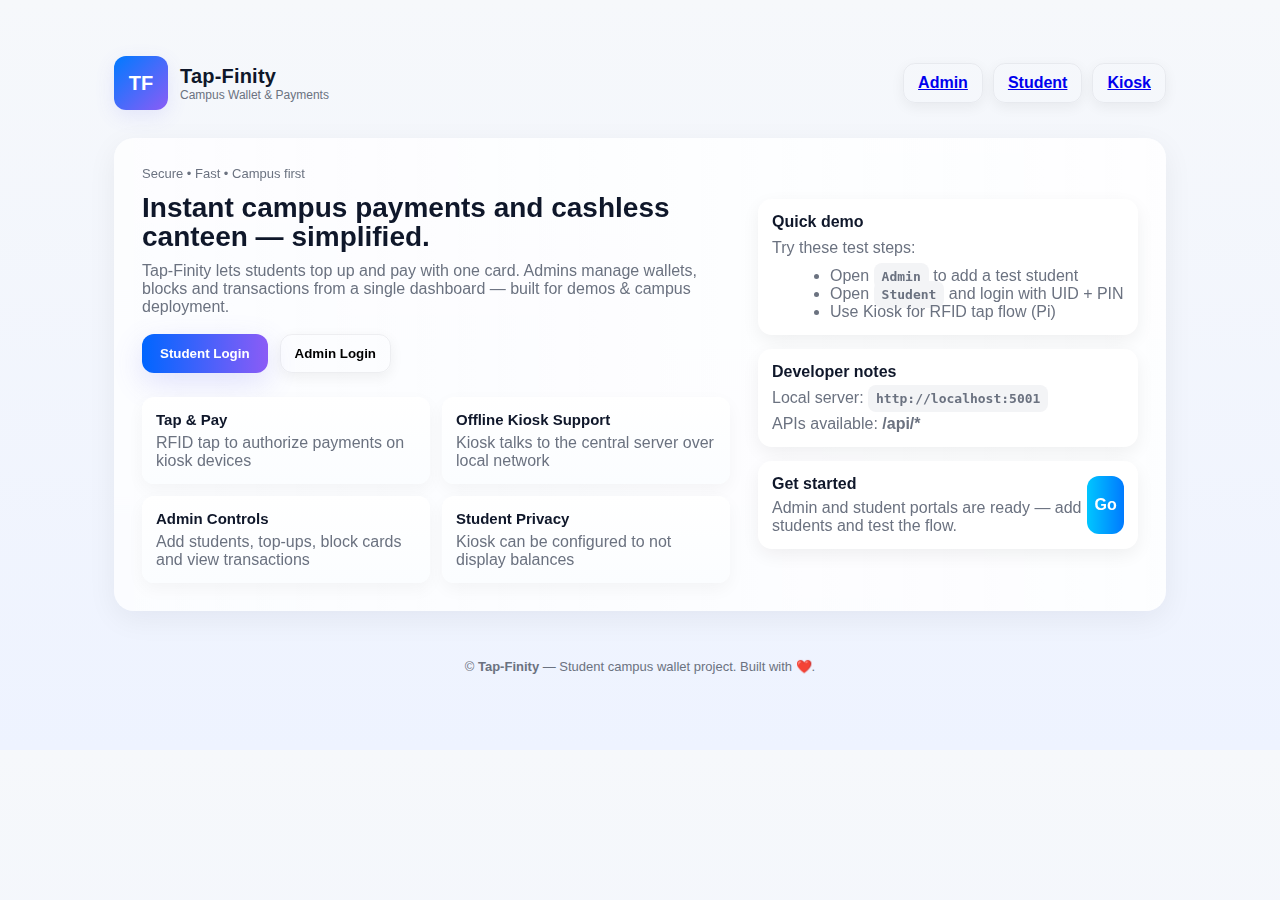
<file: templates/index.html>
<!DOCTYPE html>
<html lang="en">
<head>
  <meta charset="utf-8" />
  <meta name="viewport" content="width=device-width,initial-scale=1" />
  <title>Tap-Finity — Campus Wallet</title>
  <style>
    :root{
      --bg:#f6f8fb;
      --card:#ffffff;
      --accent:#0066ff;
      --muted:#6b7280;
      --glass: rgba(255,255,255,0.6);
      --radius:18px;
      --maxw:1100px;
    }
    *{box-sizing:border-box}
    body{
      margin:0;
      font-family: -apple-system, BlinkMacSystemFont, "Segoe UI", Roboto, "Helvetica Neue", Arial;
      background: linear-gradient(180deg,#f6f8fb 0%, #eef3ff 100%);
      color:#0f172a;
      -webkit-font-smoothing:antialiased;
      -moz-osx-font-smoothing:grayscale;
    }
    .wrap{max-width:var(--maxw);margin:32px auto;padding:24px;}
    .nav{
      display:flex;align-items:center;justify-content:space-between;
      gap:12px;margin-bottom:28px;
    }
    .brand{
      display:flex;align-items:center;gap:12px;text-decoration:none;color:inherit;
    }
    .logo{
      width:54px;height:54px;border-radius:12px;
      background:linear-gradient(135deg,#007aff,#8b5cf6);
      display:flex;align-items:center;justify-content:center;color:white;font-weight:800;font-size:20px;
      box-shadow:0 6px 20px rgba(99,102,241,0.12);
    }
    .brand h1{margin:0;font-size:20px;letter-spacing:0.2px}
    .brand p{margin:0;font-size:12px;color:var(--muted)}
    .nav-actions{display:flex;gap:10px;align-items:center}
    .btn{
      padding:10px 14px;border-radius:12px;border:none;background:var(--card);cursor:pointer;
      box-shadow:0 4px 14px rgba(2,6,23,0.06);font-weight:600
    }
    .btn-outline{background:transparent;border:1px solid rgba(15,23,42,0.06)}
    .hero{
      display:flex;gap:28px;align-items:center;padding:28px;border-radius:20px;background:linear-gradient(90deg, rgba(255,255,255,0.75), rgba(255,255,255,0.85));
      box-shadow: 0 8px 30px rgba(16,24,40,0.06);backdrop-filter: blur(6px);
    }
    .hero-left{flex:1}
    .eyebrow{font-size:13px;color:var(--muted);margin-bottom:12px}
    h2{margin:0;font-size:28px;line-height:1.05}
    p.lead{color:var(--muted);margin-top:10px}
    .cta-row{margin-top:18px;display:flex;gap:12px;flex-wrap:wrap}
    .primary{
      background:linear-gradient(90deg,var(--accent),#8b5cf6);color:white;padding:12px 18px;border-radius:12px;border:none;font-weight:700;
      box-shadow:0 10px 30px rgba(99,102,241,0.18);cursor:pointer;
    }
    .secondary{background:transparent;border:1px solid rgba(2,6,23,0.06);padding:10px 14px;border-radius:12px}
    .hero-right{
      width:380px;max-width:40%;
      display:flex;flex-direction:column;gap:14px;
      margin-left:auto;
    }
    .card {
      background:var(--card);border-radius:14px;padding:14px;box-shadow:0 6px 18px rgba(2,6,23,0.06);
    }
    .kbd{font-family:monospace;background:#f3f4f6;padding:6px 8px;border-radius:8px;font-weight:700}
    .features{display:grid;grid-template-columns:repeat(2,1fr);gap:12px;margin-top:20px}
    .feat{background:linear-gradient(180deg,#fff,#fbfdff);padding:14px;border-radius:12px;box-shadow:0 6px 18px rgba(2,6,23,0.04)}
    .feat h4{margin:0;font-size:15px}
    .footer{margin-top:28px;text-align:center;color:var(--muted);font-size:13px;padding:20px}
    /* responsive */
    @media (max-width:880px){
      .hero{flex-direction:column}
      .hero-right{width:100%;max-width:100%}
      .features{grid-template-columns:1fr}
      .wrap{padding:12px;margin:18px auto}
      h2{font-size:22px}
    }
  </style>
</head>
<body>
  <div class="wrap">
    <nav class="nav">
      <a class="brand" href="/">
        <div class="logo">TF</div>
        <div>
          <h1>Tap-Finity</h1>
          <p>Campus Wallet & Payments</p>
        </div>
      </a>

      <div class="nav-actions">
        <a class="btn btn-outline" href="/admin_login">Admin</a>
        <a class="btn btn-outline" href="/student_login">Student</a>
        <a class="btn btn-outline" href="/kiosk">Kiosk</a>
      </div>
    </nav>

    <main class="hero" role="main">
      <section class="hero-left">
        <div class="eyebrow">Secure • Fast • Campus first</div>
        <h2>Instant campus payments and cashless canteen — simplified.</h2>
        <p class="lead">Tap-Finity lets students top up and pay with one card. Admins manage wallets, blocks and transactions from a single dashboard — built for demos & campus deployment.</p>

        <div class="cta-row">
          <button class="primary" onclick="location.href='/student_login'">Student Login</button>
          <button class="btn secondary" onclick="location.href='/admin_login'">Admin Login</button>
        </div>

        <div class="features" style="margin-top:24px">
          <div class="feat">
            <h4>Tap & Pay</h4>
            <div style="color:var(--muted);margin-top:6px">RFID tap to authorize payments on kiosk devices</div>
          </div>
          <div class="feat">
            <h4>Offline Kiosk Support</h4>
            <div style="color:var(--muted);margin-top:6px">Kiosk talks to the central server over local network</div>
          </div>
          <div class="feat">
            <h4>Admin Controls</h4>
            <div style="color:var(--muted);margin-top:6px">Add students, top-ups, block cards and view transactions</div>
          </div>
          <div class="feat">
            <h4>Student Privacy</h4>
            <div style="color:var(--muted);margin-top:6px">Kiosk can be configured to not display balances</div>
          </div>
        </div>
      </section>

      <aside class="hero-right">
        <div class="card">
          <strong>Quick demo</strong>
          <div style="margin-top:8px;color:var(--muted)">Try these test steps:</div>
          <ul style="margin:10px 0 0 18px;color:var(--muted)">
            <li>Open <span class="kbd">Admin</span> to add a test student</li>
            <li>Open <span class="kbd">Student</span> and login with UID + PIN</li>
            <li>Use Kiosk for RFID tap flow (Pi)</li>
          </ul>
        </div>

        <div class="card">
          <strong>Developer notes</strong>
          <div style="margin-top:8px;color:var(--muted)">Local server: <span class="kbd">http://localhost:5001</span></div>
          <div style="margin-top:8px;color:var(--muted)">APIs available: <span style="font-weight:700">/api/*</span></div>
        </div>

        <div class="card" style="display:flex;justify-content:space-between;align-items:center">
          <div>
            <div style="font-weight:700">Get started</div>
            <div style="color:var(--muted);margin-top:6px">Admin and student portals are ready — add students and test the flow.</div>
          </div>
          <div style="width:58px;height:58px;border-radius:12px;background:linear-gradient(90deg,#00c6ff,#007aff);display:flex;align-items:center;justify-content:center;color:white;font-weight:700">Go</div>
        </div>
      </aside>
    </main>

    <div class="footer">
      © <strong>Tap-Finity</strong> — Student campus wallet project. Built with ❤️.
    </div>
  </div>
</body>
</html>
</file>
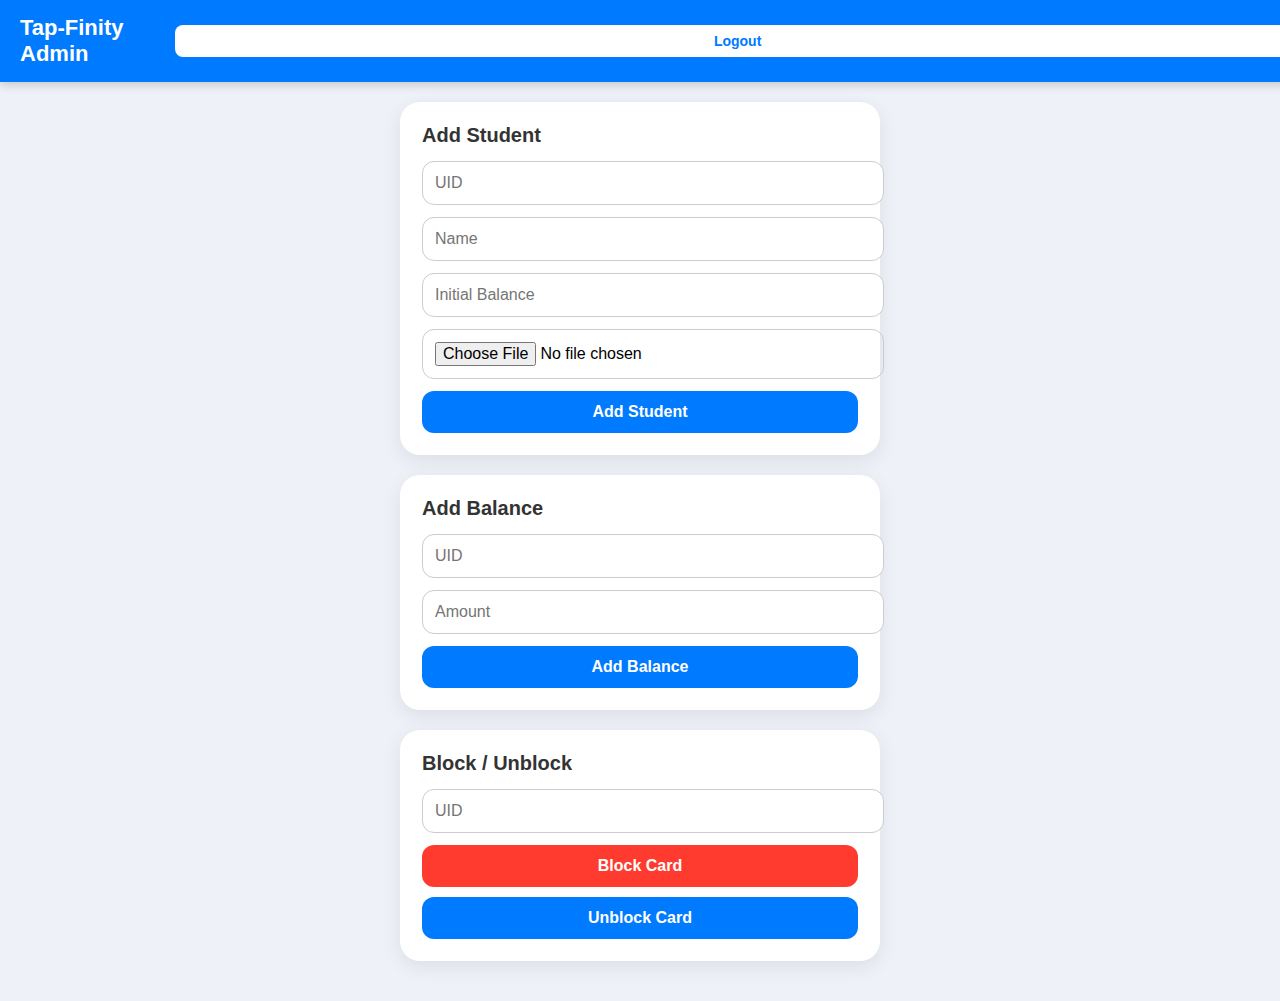
<file: templates/admin.html>
<!DOCTYPE html>
<html>
<head>
    <title>Tap-Finity Admin Dashboard</title>

    <style>
        body {
            font-family: -apple-system, BlinkMacSystemFont, "Segoe UI", Roboto, sans-serif;
            margin: 0;
            background: #eef1f7;
        }

        .topbar {
            width: 100%;
            background: #007aff;
            color: white;
            padding: 15px 20px;
            font-size: 22px;
            font-weight: 600;
            box-shadow: 0 2px 10px rgba(0,0,0,0.2);
            display: flex;
            justify-content: space-between;
            align-items: center;
        }

        .logout-btn {
            background: white;
            color: #007aff;
            border: none;
            padding: 8px 15px;
            border-radius: 8px;
            font-size: 14px;
            cursor: pointer;
            font-weight: 600;
        }

        .container {
            max-width: 480px;
            margin: auto;
            padding: 20px;
        }

        .section-card {
            background: white;
            border-radius: 20px;
            padding: 22px;
            margin-bottom: 20px;
            box-shadow: 0 6px 20px rgba(0,0,0,0.08);
        }

        .section-title {
            font-size: 20px;
            font-weight: 700;
            margin-bottom: 14px;
            color: #333;
        }

        input {
            width: 100%;
            padding: 12px;
            border-radius: 12px;
            border: 1px solid #ccc;
            margin-bottom: 12px;
            font-size: 16px;
        }

        button {
            width: 100%;
            padding: 12px;
            background: #007aff;
            color: white;
            border: none;
            border-radius: 12px;
            font-size: 16px;
            cursor: pointer;
            font-weight: 600;
        }

        .danger-btn {
            background: #ff3b30 !important;
        }

        .success-box, .error-box {
            padding: 12px;
            border-radius: 12px;
            font-weight: 600;
            margin-bottom: 18px;
            display: none;
        }

        .success-box { background: #e8f9ee; color: #0a7a43; }
        .error-box { background: #ffe9ea; color: #c7162b; }
    </style>
</head>

<body>

<div class="topbar">
    Tap-Finity Admin
    <button class="logout-btn" onclick="logout()">Logout</button>
</div>

<div class="container">

    <div id="success" class="success-box"></div>
    <div id="error" class="error-box"></div>

    <!-- ADD STUDENT -->
    <div class="section-card">
        <div class="section-title">Add Student</div>

        <input id="add_uid" placeholder="UID">
        <input id="add_name" placeholder="Name">
        <input id="add_balance" type="number" placeholder="Initial Balance">

        <input type="file" id="add_photo" accept="image/*">

        <button onclick="addStudent()">Add Student</button>
    </div>

    <!-- ADD BALANCE -->
    <div class="section-card">
        <div class="section-title">Add Balance</div>
        <input id="bal_uid" placeholder="UID">
        <input id="bal_amt" type="number" placeholder="Amount">
        <button onclick="addBalance()">Add Balance</button>
    </div>

    <!-- BLOCK / UNBLOCK -->
    <div class="section-card">
        <div class="section-title">Block / Unblock</div>
        <input id="block_uid" placeholder="UID">
        <button class="danger-btn" onclick="blockStudent()">Block Card</button>
        <button style="margin-top:10px;" onclick="unblockStudent()">Unblock Card</button>
    </div>

</div>

<script>
// 🔥 RENDER BACKEND API
const BASE = "https://tapfinity-backed.onrender.com";

function showSuccess(msg) {
    let b = document.getElementById("success");
    b.style.display = "block";
    b.textContent = msg;
    setTimeout(() => b.style.display = "none", 3000);
}

function showError(msg) {
    let b = document.getElementById("error");
    b.style.display = "block";
    b.textContent = msg;
    setTimeout(() => b.style.display = "none", 3000);
}

// ---------------------------
// ADD STUDENT
// ---------------------------
function addStudent() {
    let uid = document.getElementById("add_uid").value.trim().toUpperCase();
    let name = document.getElementById("add_name").value.trim();
    let balance = parseFloat(document.getElementById("add_balance").value);
    let photoFile = document.getElementById("add_photo").files[0];

    if (!uid || !name || isNaN(balance)) {
        showError("Enter UID, name & balance");
        return;
    }

    fetch(BASE + "/api/add_student", {
        method: "POST",
        headers: { "Content-Type": "application/json" },
        body: JSON.stringify({ uid, name, balance })
    })
    .then(r => r.json())
    .then(d => {
        if (d.status === "success") {
            if (photoFile) uploadPhoto(uid, photoFile);
            else showSuccess("Student Added!");
        } else {
            showError(d.message);
        }
    })
    .catch(() => showError("Network error"));
}

// ---------------------------
// UPLOAD PHOTO
// ---------------------------
function uploadPhoto(uid, file) {
    let fd = new FormData();
    fd.append("uid", uid);
    fd.append("photo", file);

    fetch(BASE + "/api/upload_photo", {
        method: "POST",
        body: fd
    })
    .then(r => r.json())
    .then(d => {
        if (d.status === "success") showSuccess("Student Added + Photo Uploaded!");
        else showError("Photo upload failed");
    })
    .catch(() => showError("Network error"));
}

// ---------------------------
// ADD BALANCE
// ---------------------------
function addBalance() {
    let uid = document.getElementById("bal_uid").value.trim().toUpperCase();
    let amt = parseFloat(document.getElementById("bal_amt").value);

    if (!uid || isNaN(amt)) {
        showError("Enter valid UID and amount");
        return;
    }

    fetch(BASE + "/api/add_balance", {
        method: "POST",
        headers: { "Content-Type": "application/json" },
        body: JSON.stringify({ uid, amount: amt })
    })
    .then(r => r.json())
    .then(d => {
        if (d.status === "success") showSuccess("Balance Updated!");
        else showError(d.message);
    })
    .catch(() => showError("Network error"));
}

// ---------------------------
// BLOCK / UNBLOCK
// ---------------------------
function blockStudent() {
    let uid = document.getElementById("block_uid").value.trim().toUpperCase();

    fetch(BASE + "/api/block_card", {
        method: "POST",
        headers: { "Content-Type": "application/json" },
        body: JSON.stringify({ uid })
    })
    .then(r => r.json())
    .then(d => {
        if (d.status === "success") showSuccess("Card Blocked!");
        else showError(d.message);
    })
    .catch(() => showError("Network error"));
}

function unblockStudent() {
    let uid = document.getElementById("block_uid").value.trim().toUpperCase();

    fetch(BASE + "/api/unblock_card", {
        method: "POST",
        headers: { "Content-Type": "application/json" },
        body: JSON.stringify({ uid })
    })
    .then(r => r.json())
    .then(d => {
        if (d.status === "success") showSuccess("Card Unblocked!");
        else showError(d.message);
    })
    .catch(() => showError("Network error"));
}

function logout() {
    window.location.href = "/admin_login";
}
</script>

</body>
</html>
</file>
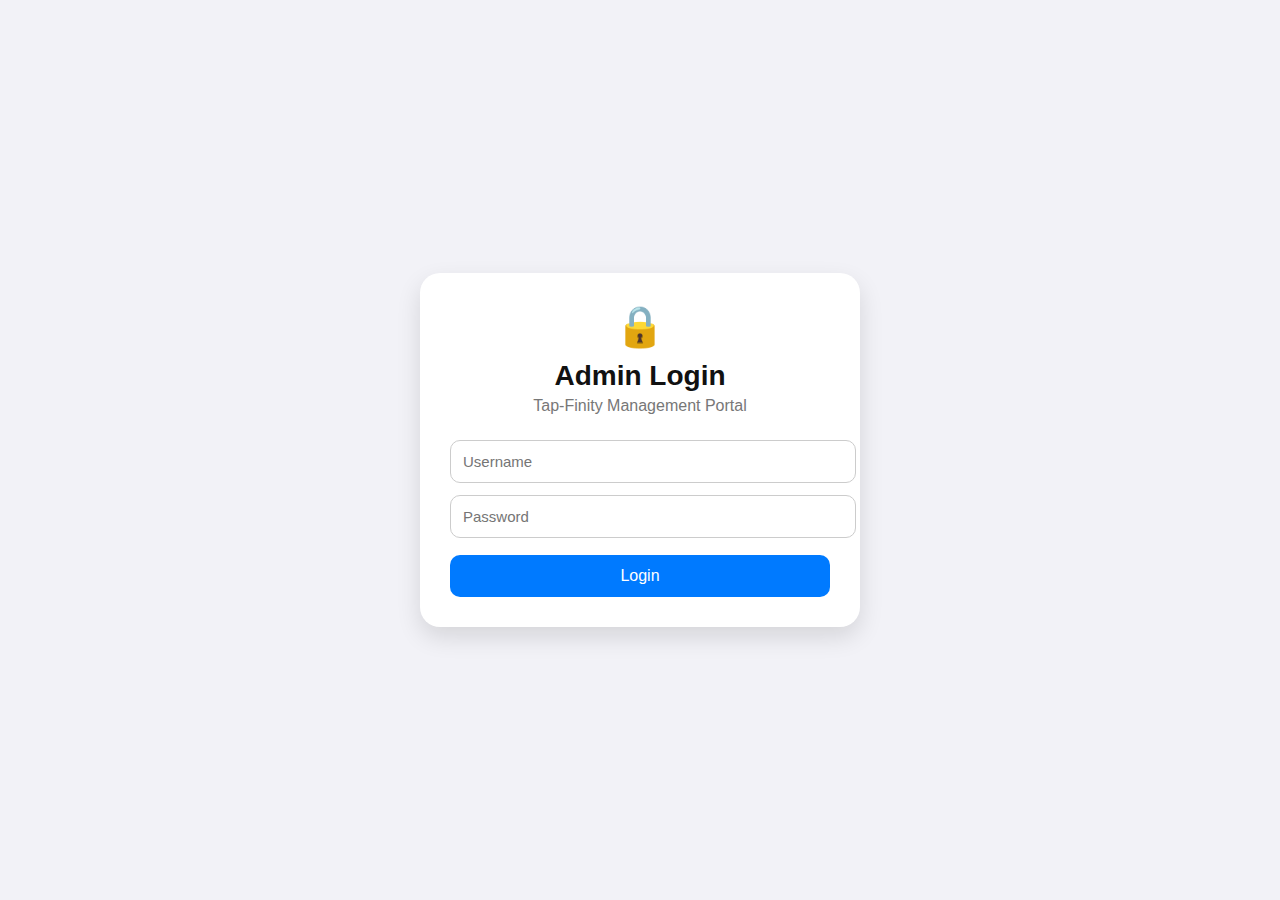
<file: templates/admin_login.html>
<!DOCTYPE html>
<html>
<head>
    <title>Admin Login • Tap-Finity</title>
    <style>
        body {
            margin: 0;
            background: #f2f2f7;
            font-family: -apple-system, BlinkMacSystemFont, "Segoe UI", Roboto, sans-serif;
            display: flex;
            justify-content: center;
            align-items: center;
            height: 100vh;
        }

        .card {
            background: white;
            width: 90%;
            max-width: 380px;
            padding: 30px;
            border-radius: 20px;
            box-shadow: 0 10px 25px rgba(0,0,0,0.12);
            text-align: center;
        }

        .title {
            font-size: 28px;
            font-weight: 700;
            margin-bottom: 5px;
            color: #111;
        }

        .subtitle {
            font-size: 16px;
            color: #777;
            margin-bottom: 25px;
        }

        input {
            width: 100%;
            padding: 12px;
            border-radius: 10px;
            border: 1px solid #ccc;
            margin-bottom: 12px;
            font-size: 15px;
        }

        button {
            width: 100%;
            padding: 12px;
            background: #007aff;
            border: none;
            color: white;
            font-size: 16px;
            border-radius: 10px;
            cursor: pointer;
            margin-top: 5px;
        }

        button:hover { background: #005fcc; }

        .error {
            display: none;
            background: #ffe5e7;
            color: #b00020;
            padding: 12px;
            border-radius: 10px;
            font-weight: 600;
            margin-bottom: 15px;
        }

        .logo {
            font-size: 40px;
            margin-bottom: 10px;
        }
    </style>
</head>

<body>
<div class="card">

    <div class="logo">🔒</div>
    <div class="title">Admin Login</div>
    <div class="subtitle">Tap-Finity Management Portal</div>

    <div id="error" class="error"></div>

    <input id="username" placeholder="Username">
    <input id="password" type="password" placeholder="Password">

    <button onclick="login()">Login</button>

</div>

<script>
const BASE = "https://tapfinity-backed.onrender.com";

function showError(msg) {
    const e = document.getElementById("error");
    e.textContent = msg;
    e.style.display = "block";
    setTimeout(() => e.style.display = "none", 3000);
}

function login() {
    fetch(BASE + "/api/admin_login", {
        method: "POST",
        headers: {"Content-Type": "application/json"},
        body: JSON.stringify({
            username: document.getElementById("username").value,
            password: document.getElementById("password").value
        })
    })
    .then(r => {
        if (!r.ok) throw new Error("Network");
        return r.json();
    })
    .then(d => {
        if (d.status === "success") {
            window.location.href = "/admin";
        } else {
            showError(d.message);
        }
    })
    .catch(() => {
        showError("Network error");
    });
}
</script>


</body>
</html>
</file>
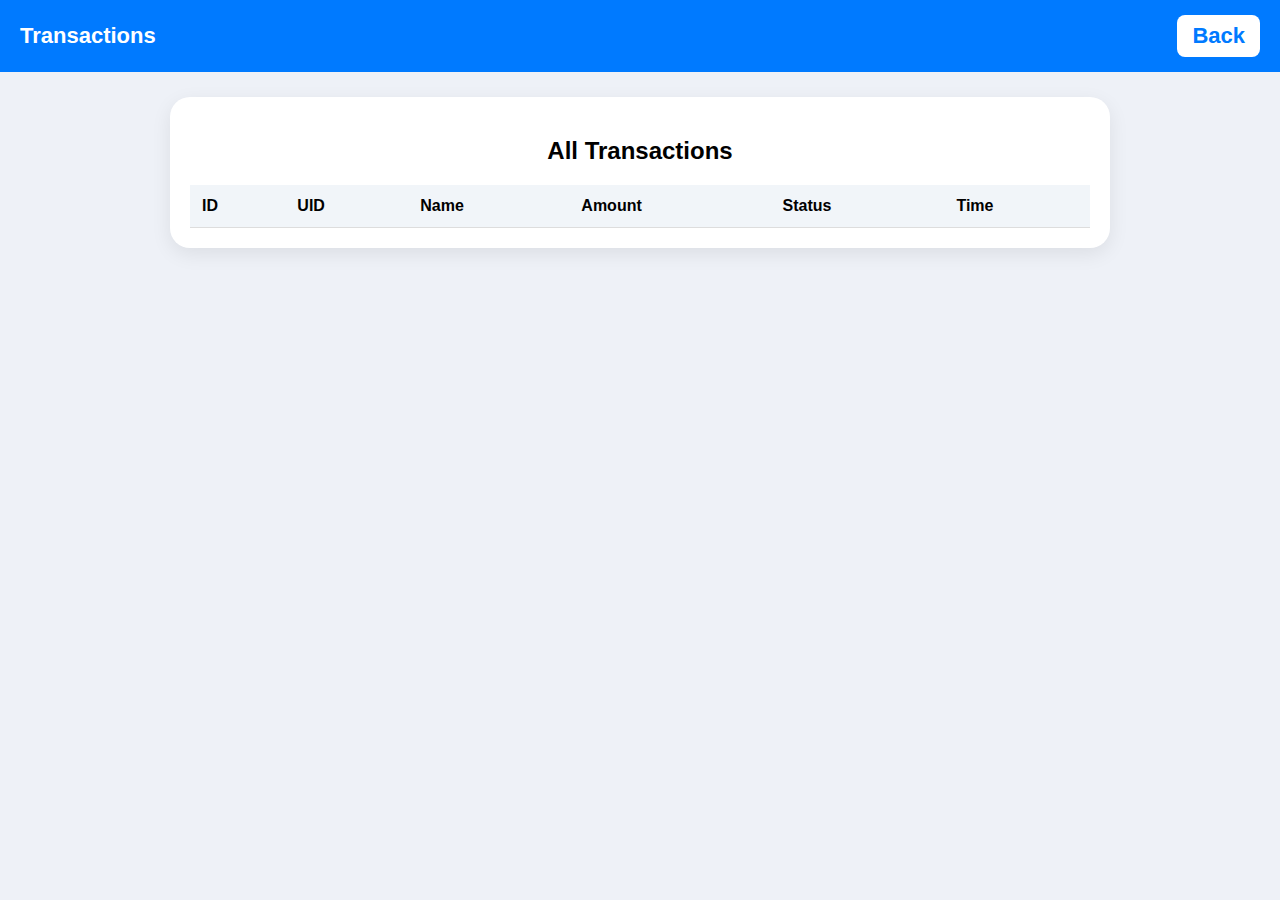
<file: templates/admin_transactions.html>
<!DOCTYPE html>
<html>
<head>
    <title>Transactions • Tap-Finity</title>
    <style>
        body {
            margin: 0;
            background: #eef1f7;
            font-family: -apple-system, BlinkMacSystemFont, "Segoe UI", Roboto, sans-serif;
        }

        .topbar {
            background: #007aff;
            color: white;
            padding: 15px 20px;
            font-size: 22px;
            font-weight: 600;
            display: flex;
            justify-content: space-between;
            align-items: center;
        }

        .back-btn {
            background: white;
            color: #007aff;
            padding: 8px 15px;
            border-radius: 8px;
            text-decoration: none;
            font-weight: 600;
        }

        .container {
            max-width: 900px;
            margin: 25px auto;
            background: white;
            padding: 20px;
            border-radius: 20px;
            box-shadow: 0 6px 20px rgba(0,0,0,0.08);
        }

        h2 {
            text-align: center;
            margin-bottom: 20px;
        }

        table {
            width: 100%;
            border-collapse: collapse;
            margin-top: 10px;
        }

        th, td {
            padding: 12px;
            border-bottom: 1px solid #ddd;
            text-align: left;
        }

        th {
            background: #f1f5f9;
        }

        .status-success {
            color: #0a7a43;
            font-weight: 600;
        }
        .status-failed, .status_failed_insufficient {
            color: #c7162b;
            font-weight: 600;
        }
        .status-topup {
            color: #2563eb;
            font-weight: 600;
        }
    </style>
</head>

<body>

<div class="topbar">
    Transactions
    <a class="back-btn" href="/admin">Back</a>
</div>

<div class="container">
    <h2>All Transactions</h2>

    <table>
        <thead>
            <tr>
                <th>ID</th>
                <th>UID</th>
                <th>Name</th>
                <th>Amount</th>
                <th>Status</th>
                <th>Time</th>
            </tr>
        </thead>
        <tbody id="tx-body">
            <!-- Rows will load here -->
        </tbody>
    </table>
</div>

<script>
const BASE = "https://tapfinity-backed.onrender.com";

function loadTransactions() {
    fetch(BASE + "/api/transactions")
        .then(r => r.json())
        .then(d => {
            if (d.status !== "success") return;

            const tbody = document.getElementById("tx-body");
            tbody.innerHTML = "";

            d.transactions.forEach(tx => {
                let cls = "";
                if (tx.status === "success") cls = "status-success";
                else if (tx.status === "topup") cls = "status-topup";
                else cls = "status-failed";

                tbody.innerHTML += `
                    <tr>
                        <td>${tx.id}</td>
                        <td>${tx.uid}</td>
                        <td>${tx.name || "-"}</td>
                        <td>${tx.amount}</td>
                        <td class="${cls}">${tx.status}</td>
                        <td>${tx.created_at}</td>
                    </tr>
                `;
            });
        });
}

loadTransactions();
</script>

</body>
</html>
</file>
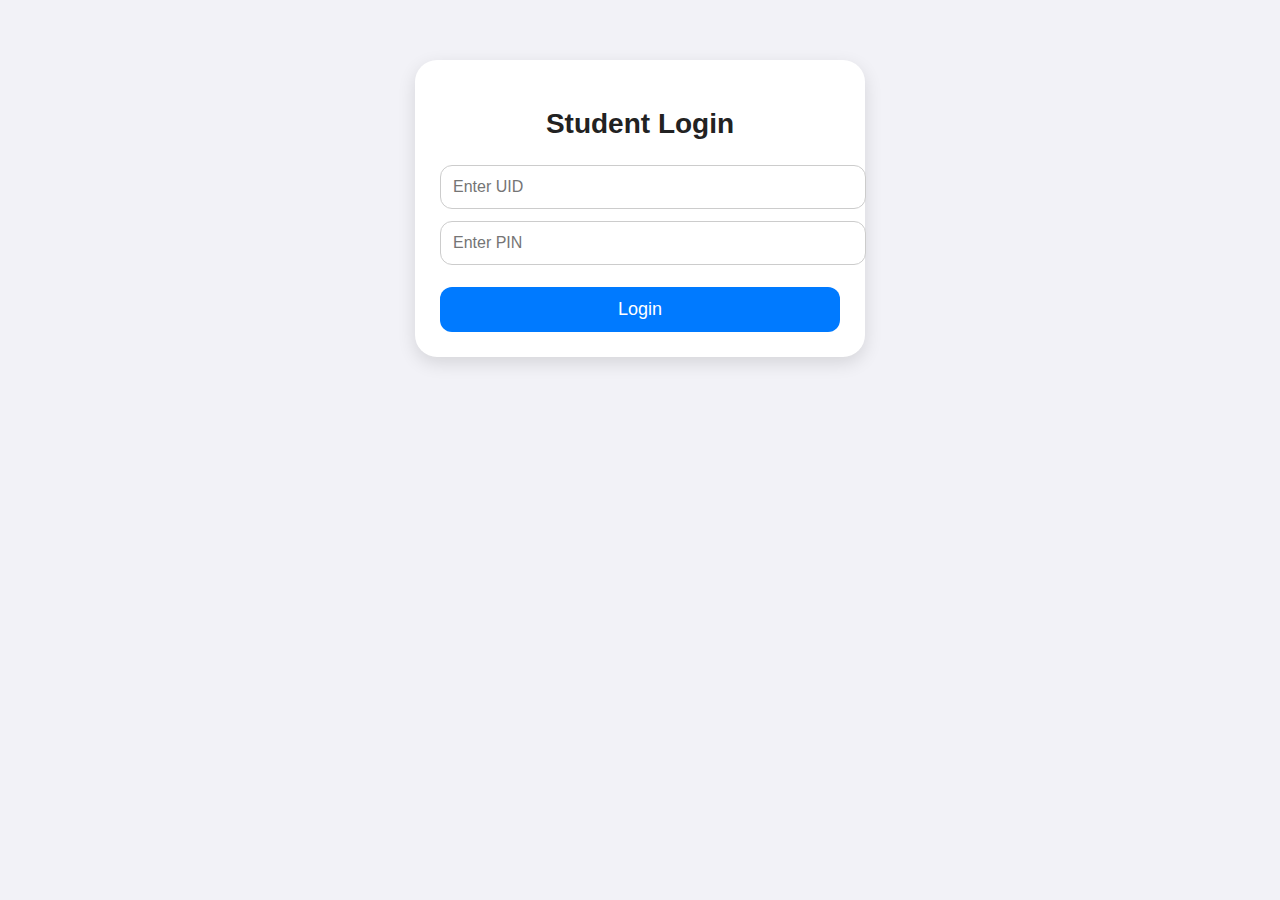
<file: templates/student_login.html>
<!DOCTYPE html>
<html>
<head>
    <title>Student Login - TapFinity</title>
    <style>
        body {
            margin: 0;
            background: #f2f2f7;
            font-family: -apple-system, BlinkMacSystemFont, "Segoe UI", Roboto, sans-serif;
        }

        .container {
            max-width: 400px;
            margin: auto;
            padding: 25px;
            margin-top: 60px;
            background: white;
            border-radius: 22px;
            box-shadow: 0 6px 18px rgba(0,0,0,0.12);
        }

        h2 {
            text-align: center;
            margin-bottom: 25px;
            color: #222;
            font-size: 28px;
        }

        input {
            width: 100%;
            padding: 12px;
            margin-bottom: 12px;
            border-radius: 12px;
            border: 1px solid #ccc;
            font-size: 16px;
        }

        button {
            width: 100%;
            padding: 12px;
            background: #007aff;
            color: white;
            border: none;
            border-radius: 12px;
            font-size: 18px;
            cursor: pointer;
            margin-top: 10px;
        }

        button:hover {
            background: #005fcc;
        }

        .msg {
            margin-top: 10px;
            font-size: 15px;
            padding: 10px;
            border-radius: 10px;
            display: none;
        }

        .error {
            background: #ffe6e6;
            color: #b00020;
        }
    </style>
</head>
<body>

<div class="container">
    <h2>Student Login</h2>

    <input id="uid" type="text" placeholder="Enter UID">
    <input id="pin" type="password" placeholder="Enter PIN">

    <button onclick="loginStudent()">Login</button>

    <div id="error_box" class="msg error"></div>
</div>

<script>
// 🔥 IMPORTANT — Render backend URL
const BASE = "https://tapfinity-backed.onrender.com";

function showError(msg) {
    let e = document.getElementById("error_box");
    e.style.display = "block";
    e.textContent = msg;
}

function loginStudent() {
    let uid = document.getElementById("uid").value.trim().toUpperCase();
    let pin = document.getElementById("pin").value.trim();

    if (!uid || !pin) {
        showError("Please enter UID and PIN");
        return;
    }

    fetch(BASE + "/api/login", {
        method: "POST",
        headers: { "Content-Type": "application/json" },
        body: JSON.stringify({ uid, pin })
    })
    .then(r => r.json())
    .then(d => {
        if (d.status === "success") {
            window.location.href = "/student?uid=" + uid;
        } else {
            showError(d.message);
        }
    })
    .catch(err => {
        showError("Network error");
        console.log(err);
    });
}
</script>

</body>
</html>
</file>
